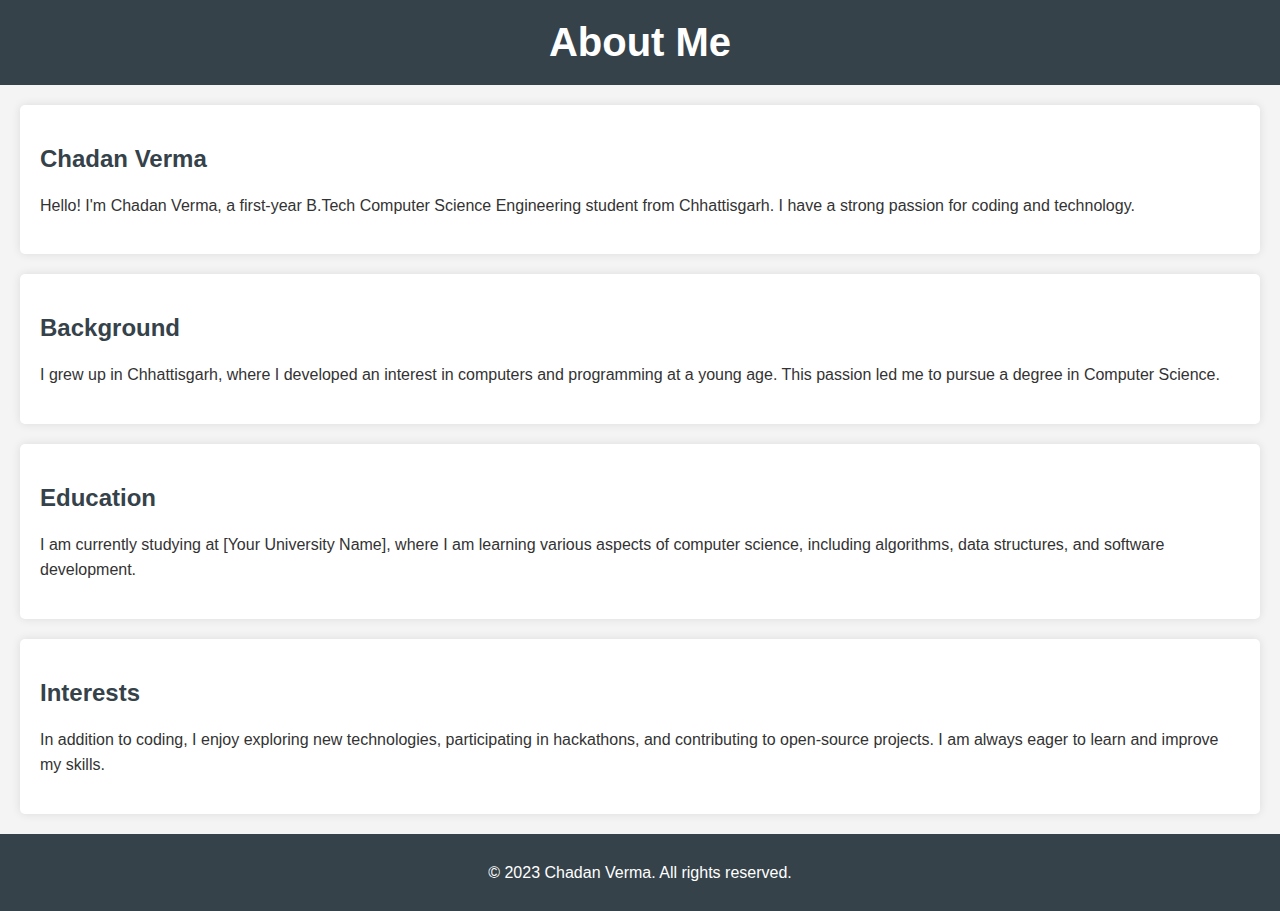
<file: about.html>
<!DOCTYPE html>
<html lang="en">
<head>
    <meta charset="UTF-8">
    <meta name="viewport" content="width=device-width, initial-scale=1.0">
    <title>About Chadan Verma</title>
    <link rel="stylesheet" href="src/css/style.css">
</head>
<body>
    <header>
        <h1>About Me</h1>
    </header>
    <main>
        <section>
            <h2>Chadan Verma</h2>
            <p>Hello! I'm Chadan Verma, a first-year B.Tech Computer Science Engineering student from Chhattisgarh. I have a strong passion for coding and technology.</p>
        </section>
        <section>
            <h2>Background</h2>
            <p>I grew up in Chhattisgarh, where I developed an interest in computers and programming at a young age. This passion led me to pursue a degree in Computer Science.</p>
        </section>
        <section>
            <h2>Education</h2>
            <p>I am currently studying at [Your University Name], where I am learning various aspects of computer science, including algorithms, data structures, and software development.</p>
        </section>
        <section>
            <h2>Interests</h2>
            <p>In addition to coding, I enjoy exploring new technologies, participating in hackathons, and contributing to open-source projects. I am always eager to learn and improve my skills.</p>
        </section>
    </main>
    <footer>
        <p>© 2023 Chadan Verma. All rights reserved.</p>
    </footer>
    <script src="src/js/main.js"></script>
</body>
</html>
</file>
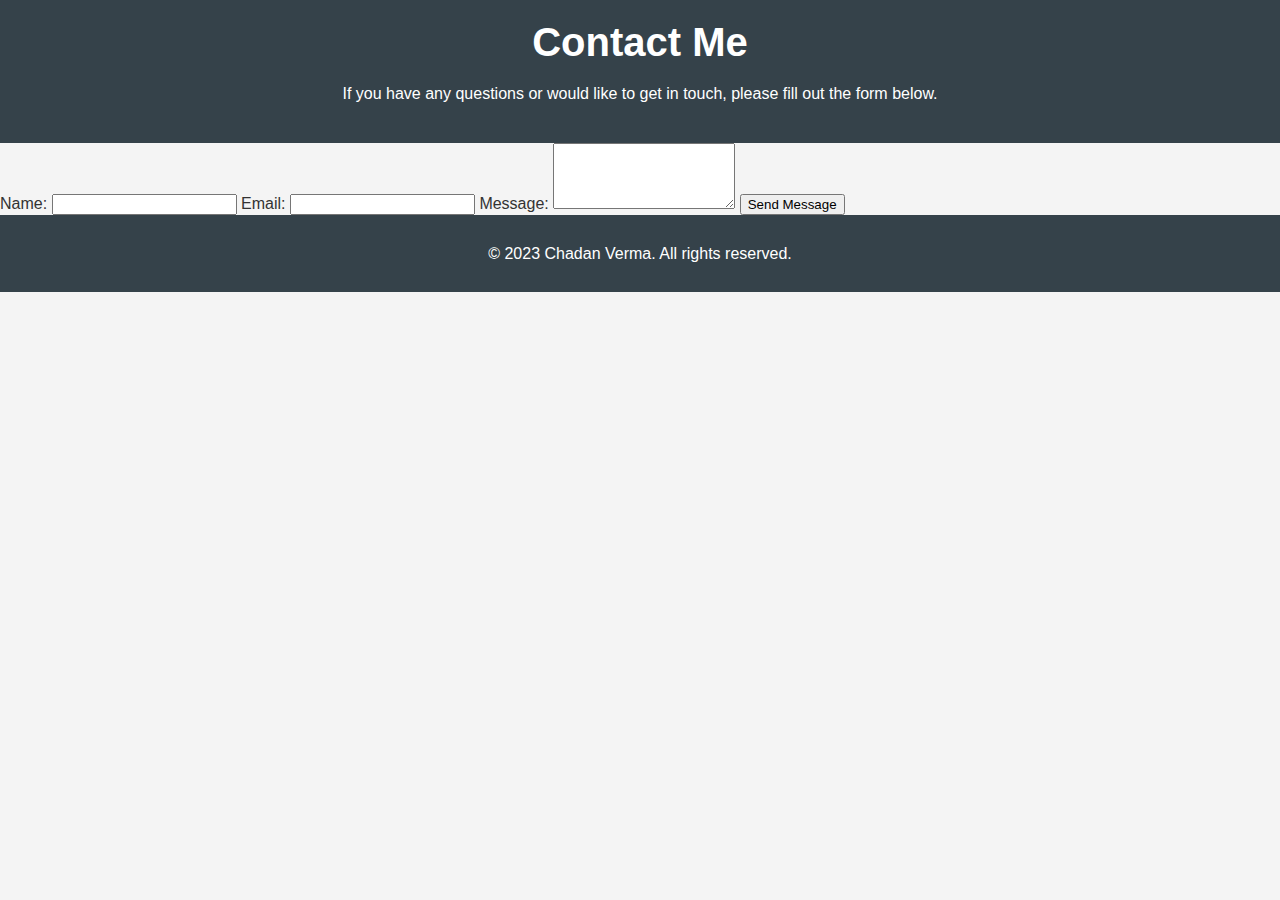
<file: contact.html>
<!DOCTYPE html>
<html lang="en">
<head>
    <meta charset="UTF-8">
    <meta name="viewport" content="width=device-width, initial-scale=1.0">
    <title>Contact - Chadan Verma</title>
    <link rel="stylesheet" href="src/css/style.css">
</head>
<body>
    <header>
        <h1>Contact Me</h1>
        <p>If you have any questions or would like to get in touch, please fill out the form below.</p>
    </header>
    <main>
        <form action="#" method="post">
            <label for="name">Name:</label>
            <input type="text" id="name" name="name" required>

            <label for="email">Email:</label>
            <input type="email" id="email" name="email" required>

            <label for="message">Message:</label>
            <textarea id="message" name="message" rows="4" required></textarea>

            <button type="submit">Send Message</button>
        </form>
    </main>
    <footer>
        <p>&copy; 2023 Chadan Verma. All rights reserved.</p>
    </footer>
    <script src="src/js/main.js"></script>
</body>
</html>
</file>
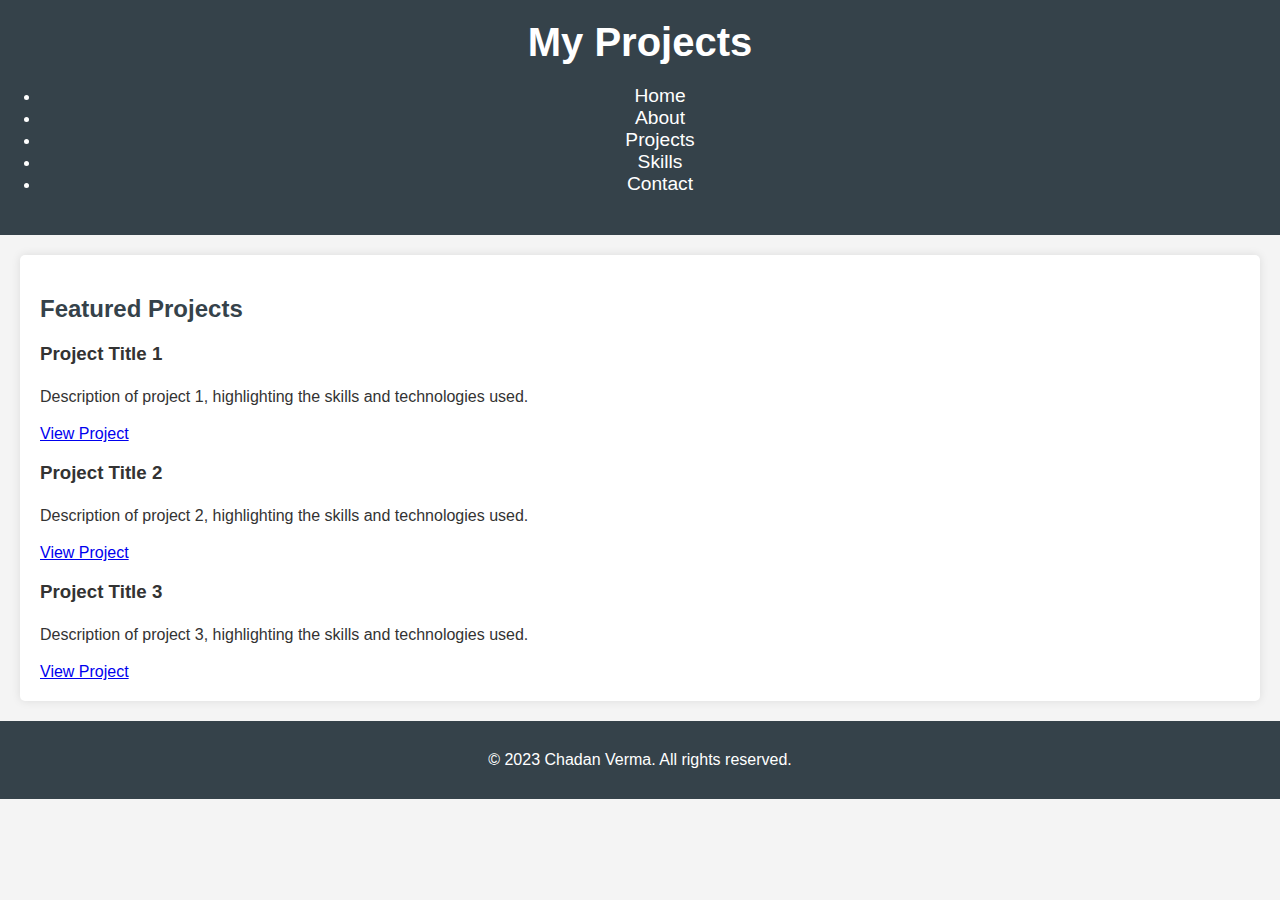
<file: projects.html>
<!DOCTYPE html>
<html lang="en">
<head>
    <meta charset="UTF-8">
    <meta name="viewport" content="width=device-width, initial-scale=1.0">
    <title>Projects - Chadan Verma</title>
    <link rel="stylesheet" href="src/css/style.css">
</head>
<body>
    <header>
        <h1>My Projects</h1>
        <nav>
            <ul>
                <li><a href="index.html">Home</a></li>
                <li><a href="about.html">About</a></li>
                <li><a href="projects.html">Projects</a></li>
                <li><a href="skills.html">Skills</a></li>
                <li><a href="contact.html">Contact</a></li>
            </ul>
        </nav>
    </header>
    <main>
        <section>
            <h2>Featured Projects</h2>
            <article>
                <h3>Project Title 1</h3>
                <p>Description of project 1, highlighting the skills and technologies used.</p>
                <a href="#">View Project</a>
            </article>
            <article>
                <h3>Project Title 2</h3>
                <p>Description of project 2, highlighting the skills and technologies used.</p>
                <a href="#">View Project</a>
            </article>
            <article>
                <h3>Project Title 3</h3>
                <p>Description of project 3, highlighting the skills and technologies used.</p>
                <a href="#">View Project</a>
            </article>
        </section>
    </main>
    <footer>
        <p>&copy; 2023 Chadan Verma. All rights reserved.</p>
    </footer>
    <script src="src/js/main.js"></script>
</body>
</html>
</file>
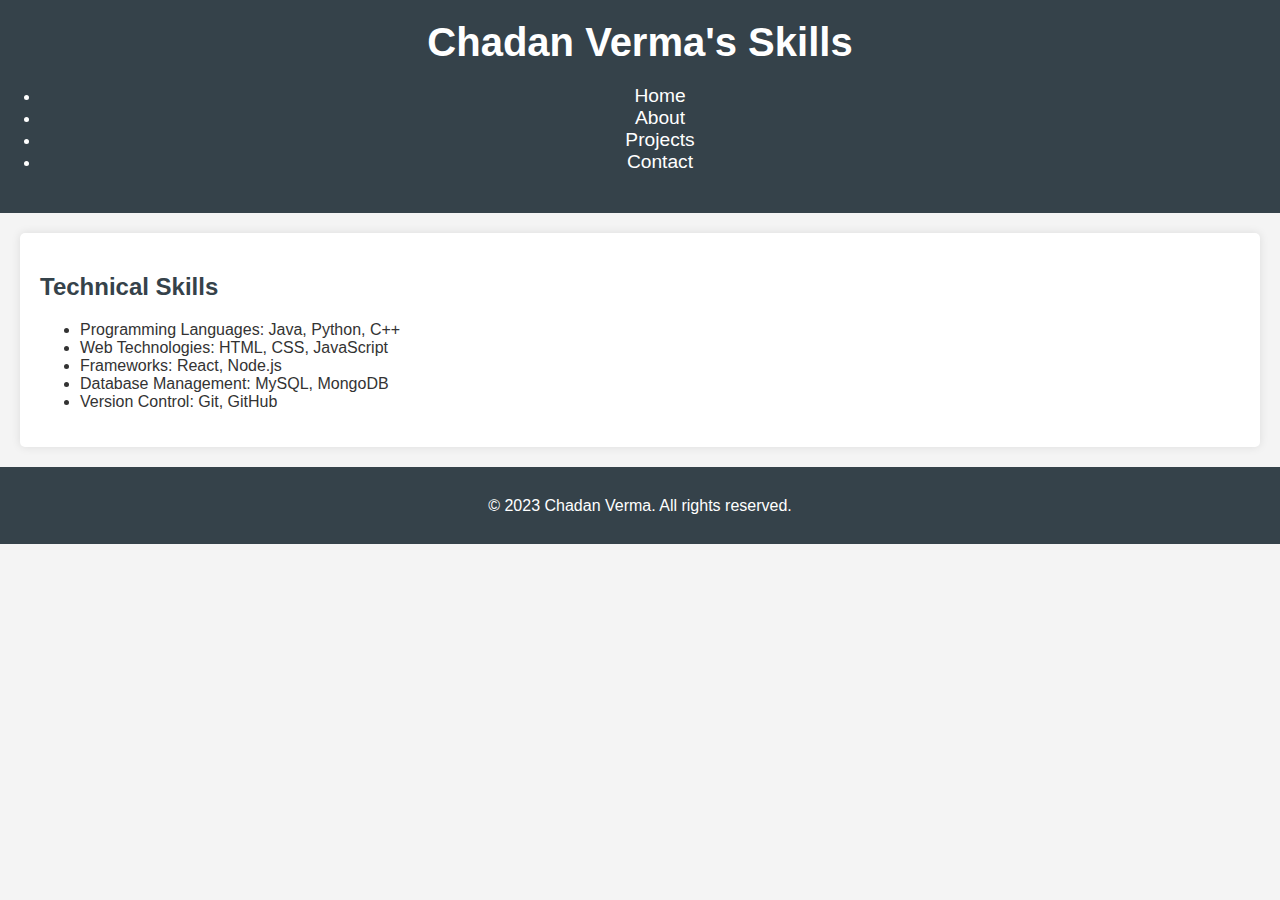
<file: skills.html>
<!DOCTYPE html>
<html lang="en">
<head>
    <meta charset="UTF-8">
    <meta name="viewport" content="width=device-width, initial-scale=1.0">
    <title>Skills - Chadan Verma</title>
    <link rel="stylesheet" href="src/css/style.css">
</head>
<body>
    <header>
        <h1>Chadan Verma's Skills</h1>
        <nav>
            <ul>
                <li><a href="index.html">Home</a></li>
                <li><a href="about.html">About</a></li>
                <li><a href="projects.html">Projects</a></li>
                <li><a href="contact.html">Contact</a></li>
            </ul>
        </nav>
    </header>
    <main>
        <section>
            <h2>Technical Skills</h2>
            <ul>
                <li>Programming Languages: Java, Python, C++</li>
                <li>Web Technologies: HTML, CSS, JavaScript</li>
                <li>Frameworks: React, Node.js</li>
                <li>Database Management: MySQL, MongoDB</li>
                <li>Version Control: Git, GitHub</li>
            </ul>
        </section>
    </main>
    <footer>
        <p>&copy; 2023 Chadan Verma. All rights reserved.</p>
    </footer>
    <script src="src/js/main.js"></script>
</body>
</html>
</file>
<file: src/css/style.css>
body {
    font-family: 'Arial', sans-serif;
    margin: 0;
    padding: 0;
    background-color: #f4f4f4;
    color: #333;
}

header {
    background: #35424a;
    color: #ffffff;
    padding: 20px 0;
    text-align: center;
}

header h1 {
    margin: 0;
    font-size: 2.5em;
}

nav {
    margin: 20px 0;
}

nav a {
    color: #ffffff;
    text-decoration: none;
    margin: 0 15px;
    font-size: 1.2em;
}

section {
    padding: 20px;
    margin: 20px;
    background: #ffffff;
    border-radius: 5px;
    box-shadow: 0 0 10px rgba(0, 0, 0, 0.1);
}

footer {
    text-align: center;
    padding: 10px 0;
    background: #35424a;
    color: #ffffff;
    position: relative;
    bottom: 0;
    width: 100%;
}

h2 {
    color: #35424a;
}

p {
    line-height: 1.6;
}

a:hover {
    text-decoration: underline;
}
</file>
